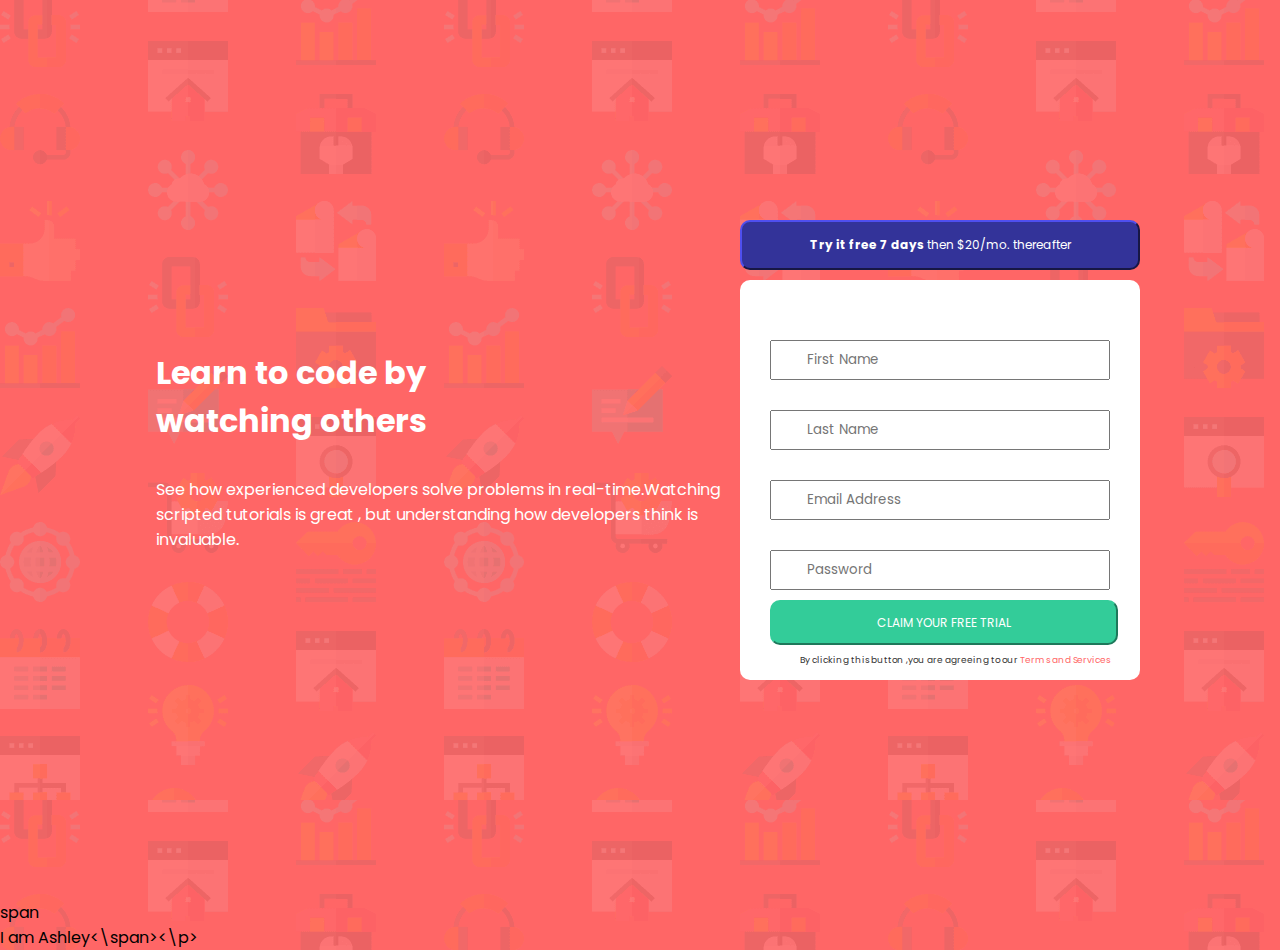
<file: index.html>
<!DOCTYPE html>
<html lang="en">
  <head>
    <meta charset="UTF-8" />
    <meta http-equiv="X-UA-Compatible" content="IE=edge" />
    <meta name="viewport" content="width=device-width, initial-scale=1.0" />
    <title>Registration Form</title>
    <link
      rel="shortcut icon"
      href="Images/favicon-32x32.png"
      type="image/x-icon"
    />
    <link rel="stylesheet" href="style.css" />
    <style>
      @import url("https://fonts.googleapis.com/css2?family=Poppins:wght@400;500;600;700&display=swap");
    </style>
  </head>
  <body>
    <main>
      <div>
        <div class="top">
          <h1>Learn to code by watching others</h1>
        </div>
        <div class="bottom">
          <p>
            See how experienced developers solve problems in real-time.Watching
            scripted tutorials is great , but understanding how developers think
            is invaluable.
          </p>
        </div>
      </div>

      <div>
        <div class="top2">
          <button class="button">
            <b>Try it free 7 days</b> then $20/mo. thereafter
          </button>
        </div>

        <div class="container">
          <div class="forms">
            <form action="#">
              <div class="input-field">
                <input type="text" placeholder="First Name" required />
              </div>

              <div class="input-field">
                <input type="text" placeholder="Last Name" required />
              </div>

              <div class="input-field">
                <input type="email" placeholder="Email Address" required />
              </div>

              <div class="input-field">
                <input type="password" placeholder="Password" required />
              </div>
              <div class="formbutton">
                <button class="button2">CLAIM YOUR FREE TRIAL</button>
              </div>
            </form>
            <span class="disclaim">
              By clicking this button ,you are agreeing to our <span class="red"> Terms and
              Services</span>
            </span>
          </div>
        </div>
      </div>
    </main>
  </body>
</html>
span <p> I am <span class='classname'>Ashley<\span><\p>
</file>
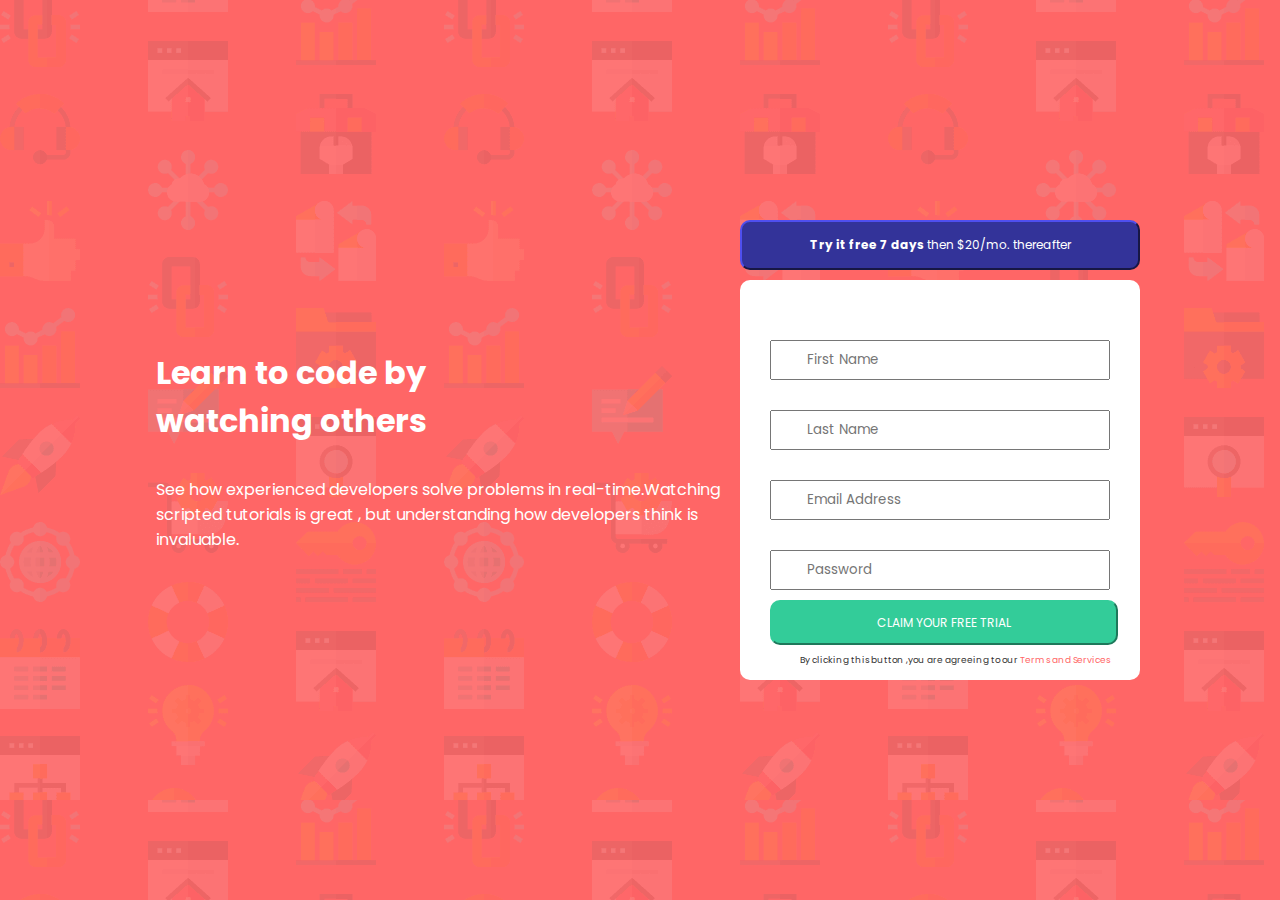
<file: MediaQuery1/index.html>
<!DOCTYPE html>
<html lang="en">
  <head>
    <meta charset="UTF-8" />
    <meta http-equiv="X-UA-Compatible" content="IE=edge" />
    <meta name="viewport" content="width=device-width, initial-scale=1.0" />
    <title>Registration Form</title>
    <link
      rel="shortcut icon"
      href="Images/favicon-32x32.png"
      type="image/x-icon"
    />
    <link rel="stylesheet" href="style.css" />
    <style>
      @import url("https://fonts.googleapis.com/css2?family=Poppins:wght@400;500;600;700&display=swap");
    </style>
  </head>
  <body>
    <main>
      <div class="one">
        <div class="top">
          <h1>Learn to code by watching others</h1>
        </div>
        <div class="bottom">
          <p>
            See how experienced developers solve problems in real-time.Watching
            scripted tutorials is great , but understanding how developers think
            is invaluable.
          </p>
        </div>
      </div>

      <div class="two">
        <div class="top2">
          <button class="button">
            <b>Try it free 7 days</b> then $20/mo. thereafter
          </button>
        </div>

        <div class="container">
          <div class="forms">
            <form action="#">
              <div class="input-field">
                <input type="text" placeholder="First Name" required />
              </div>

              <div class="input-field">
                <input type="text" placeholder="Last Name" required />
              </div>

              <div class="input-field">
                <input type="email" placeholder="Email Address" required />
              </div>

              <div class="input-field">
                <input type="password" placeholder="Password" required />
              </div>
              <div class="formbutton">
                <button class="button2">CLAIM YOUR FREE TRIAL</button>
              </div>
            </form>
            <span class="disclaim">
              By clicking this button ,you are agreeing to our <span class="red"> Terms and
              Services</span>
            </span>
          </div>
        </div>
      </div>
    </main>
  </body>
</html>
</file>
<file: style.css>
@import url("https://fonts.googleapis.com/css2?family=Poppins:wght@400;500;600;700&display=swap");

* {
  margin: 0;
  padding: 0;
  box-sizing: border-box;
  font-family: "Poppins", sans-serif;
}
body {
  background-color: #ff6666;
  background-image: url(./Images/bg-intro-desktop.png);
}
main {
  height: 100vh;
  display: flex;
  align-items: center;
  justify-content: center;
  width: 50%;
  margin: auto;
  font-size: 16px;
}
.top {
  background-color: transparent;
  padding: 1em;
  color: white;
  width: 400px;
}
.bottom {
  background-color: transparent;
  padding: 1em;
  color: white;
  width: 600px;
}
.container {
  width: 400px;
  background: #fff;
  border-radius: 10px;
  position: relative;
  height: 400px;
}
.container .forms {
  padding: 30px;
}
.top2 {
  padding-bottom: 10px;
}
.top2 .button {
  background-color: #333399;
  color: #fff;
  font-size: 12px;
  border-radius: 10px;
  width: 400px;
  height: 50px;
  border-color: #333399;
  box-shadow: inset;
  padding: 5px;
}
.forms .input-field {
  background-color: white;
  height: 40px;
  width: 100%;
  margin-top: 30px;
  position: relative;
  border-radius: 10px;
}
input {
  height: 40px;
  width: 100%;
  position: left;
  padding: 0 35px;
}
.formbutton .button2 {
  color: #fff;
  background-color: #33cc99;
  width: 348px;
  font-size: 12px;
  border-radius: 10px;
  height: 45px;
  border-color: #33cc99;
}
.formbutton {
  padding-top: 10px;
}
.disclaim {
  font-size: 9px;
  color: #333333;
  padding-left: 30px;
}
.red {
  color: #ff6666;
}
</file>
<file: MediaQuery1/style.css>
@import url("https://fonts.googleapis.com/css2?family=Poppins:wght@400;500;600;700&display=swap");

* {
  margin: 0;
  padding: 0;
  box-sizing: border-box;
  font-family: "Poppins", sans-serif;
}
body {
  background-color: #ff6666;
  background-image: url(./Images/bg-intro-desktop.png);
}
main {
  height: 100vh;
  display: flex;
  align-items: center;
  justify-content: center;
  width: 50%;
  margin: auto;
  font-size: 16px;
}
.top {
  background-color: transparent;
  padding: 1em;
  color: white;
  width: 400px;
}
.bottom {
  background-color: transparent;
  padding: 1em;
  color: white;
  width: 600px;
}
.container {
  width: 400px;
  background: #fff;
  border-radius: 10px;
  position: relative;
  height: 400px;
}
.container .forms {
  padding: 30px;
}
.top2 {
  padding-bottom: 10px;
}
.top2 .button {
  background-color: #333399;
  color: #fff;
  font-size: 12px;
  border-radius: 10px;
  width: 400px;
  height: 50px;
  border-color: #333399;
  box-shadow: inset;
  padding: 5px;
}
.forms .input-field {
  background-color: white;
  height: 40px;
  width: 100%;
  margin-top: 30px;
  position: relative;
  border-radius: 10px;
}
input {
  height: 40px;
  width: 100%;
  position: left;
  padding: 0 35px;
}
.formbutton .button2 {
  color: #fff;
  background-color: #33cc99;
  width: 348px;
  font-size: 12px;
  border-radius: 10px;
  height: 45px;
  border-color: #33cc99;
}
.formbutton {
  padding-top: 10px;
}
.disclaim {
  font-size: 9px;
  color: #333333;
  padding-left: 30px;
}
.red {
  color: #ff6666;
}
@media screen (max-width: 375px){
  [class*=".one .two"] {
    width: 100%;
  }

}
</file>
